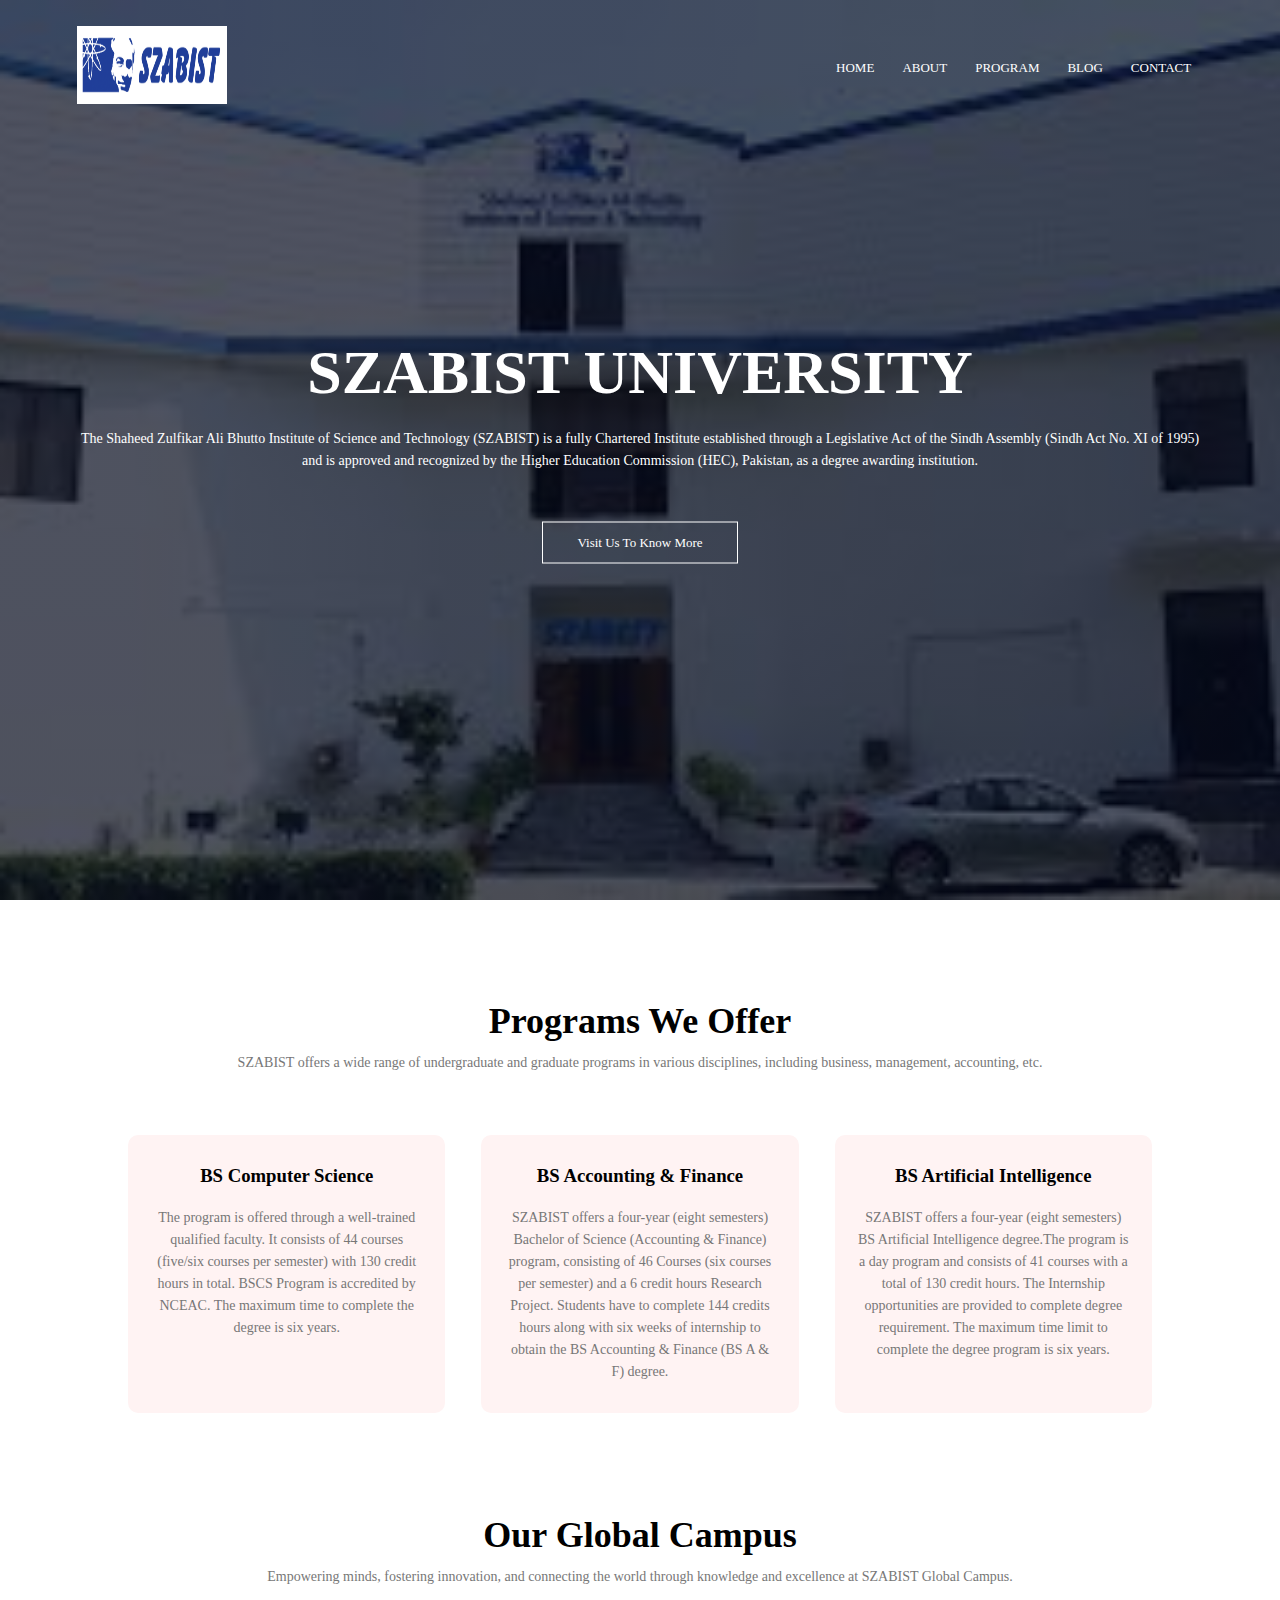
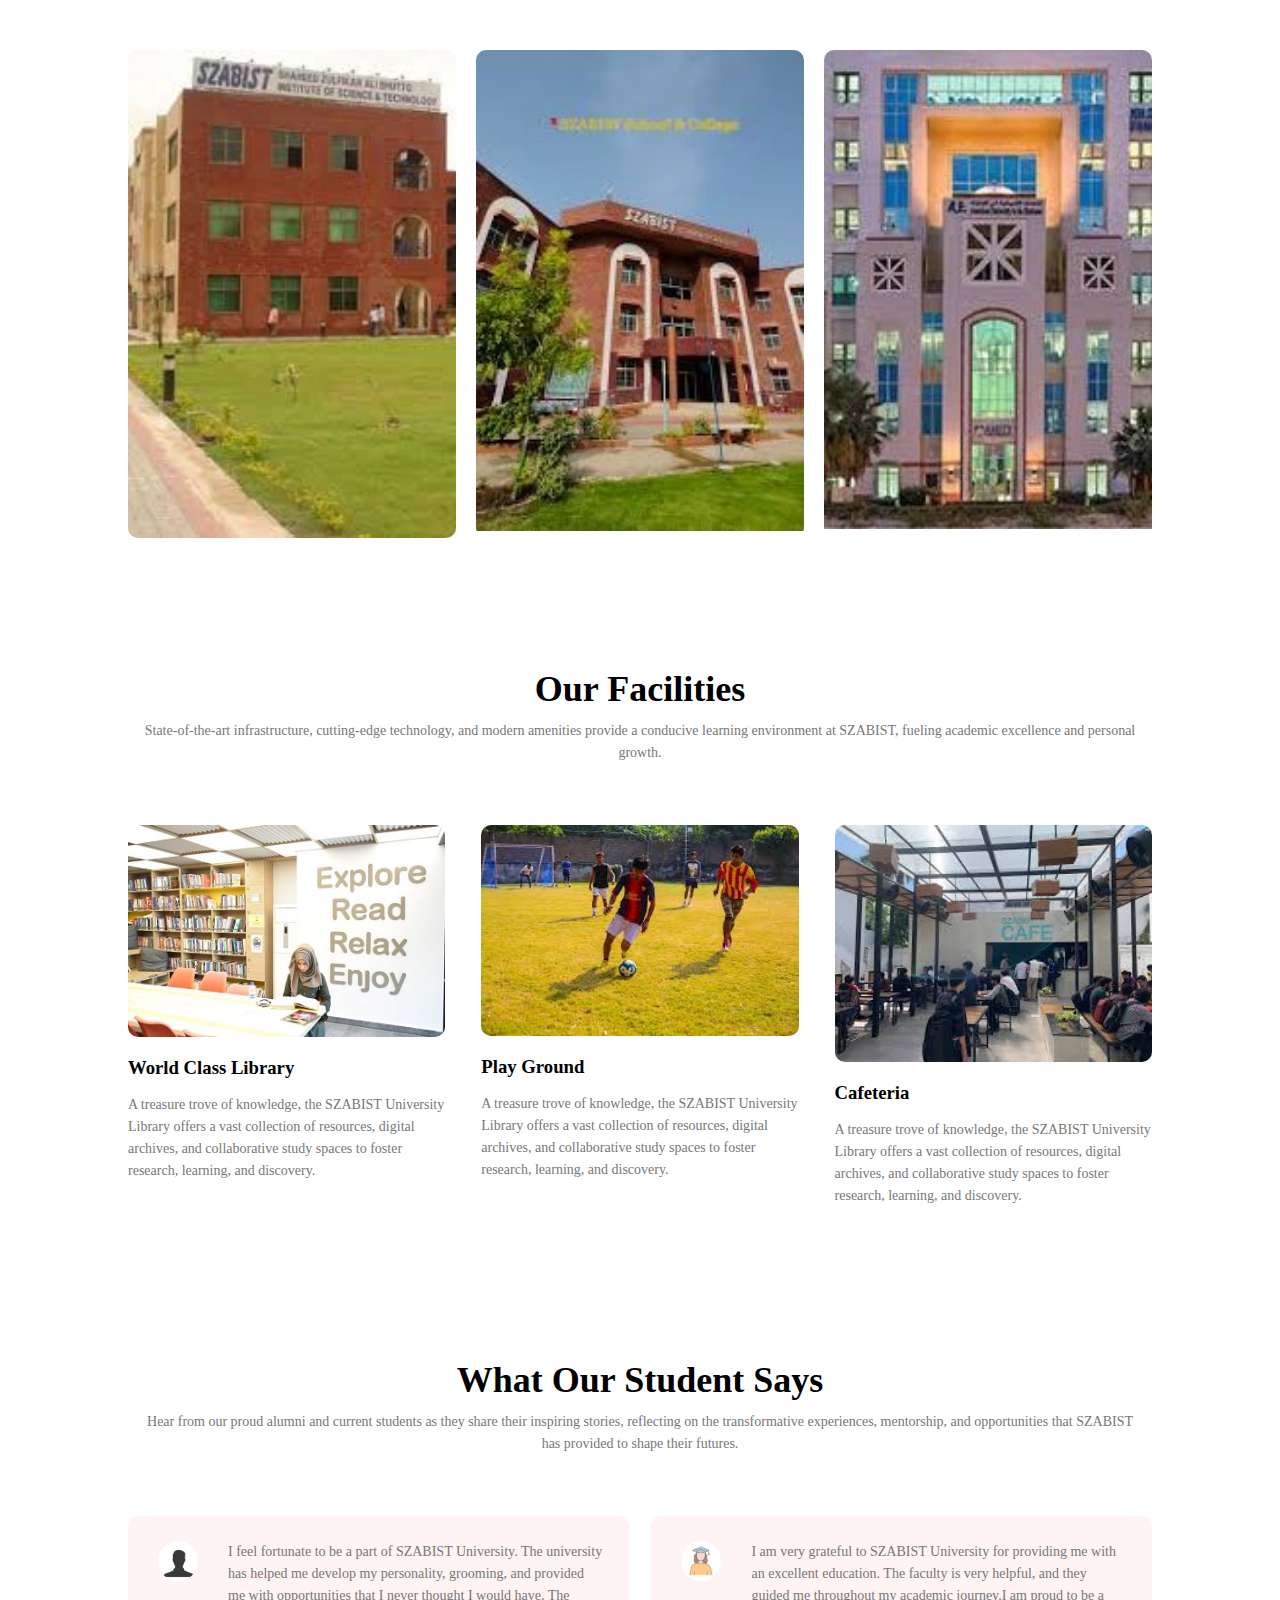
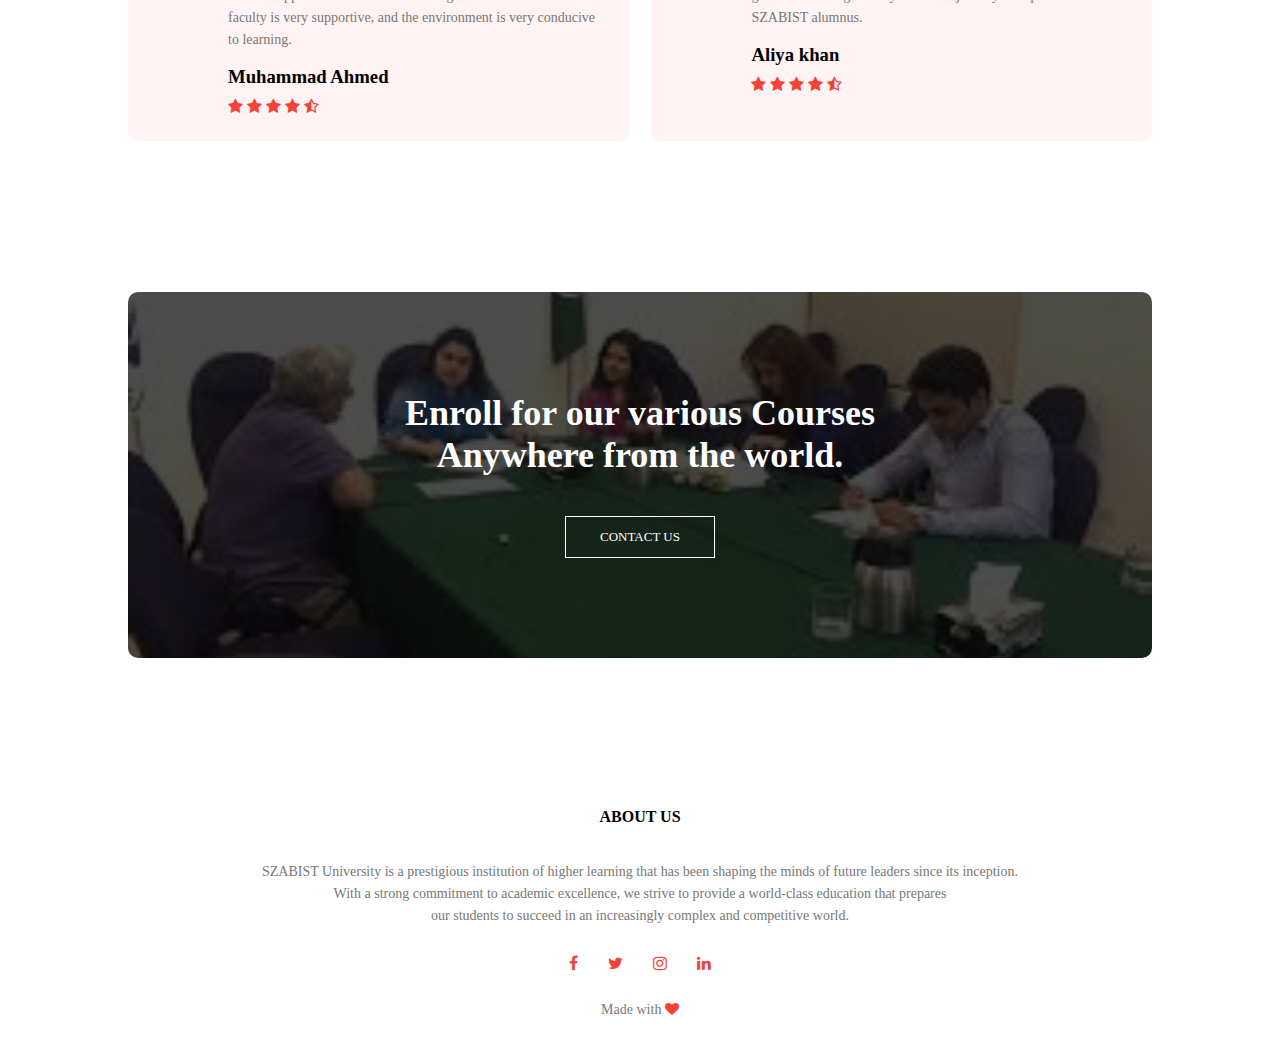
<file: index.html>
<!DOCTYPE html>
<html lang="en">
<head>
    <meta charset="UTF-8">
    <meta name="viewport" content="width=device-width, initial-scale=1.0">
    <title>University website design</title>
    <link rel="stylesheet" href="style.css">
    <!--<link rel="stylesheet" href="https://cdn.jsdelivr.net/npm/@fortawesome/fontawesome-free@6.4.2/css/fontawesome.min.css">-->
    <link rel="stylesheet" href="https://cdnjs.cloudflare.com/ajax/libs/font-awesome/4.7.0/css/font-awesome.min.css">
</head>
<body>
   
<section class="header">

       <nav>
        <a href="index.html"><img src="eduford_img/images.png" alt width="272" height="78" ></a>
        <div class="nav-links">
           <!-- <i class="fa fa-times"></i>-->
            <ul>
                <li><a href="index.html">HOME</a></li>
                <li><a href="about.html">ABOUT</a></li>
                <li><a href="Program.html">PROGRAM</a></li>
                <li><a href="blog.html">BLOG</a></li>
                <li><a href="contact.html">CONTACT</a></li>
            </ul>
        </div>
        <!--<i class="fa fa-bars"></i>-->
       </nav>
       <div class="text-box">
        <h1>SZABIST UNIVERSITY</h1>
        <p>The Shaheed Zulfikar Ali Bhutto Institute of Science and Technology (SZABIST) is a fully Chartered Institute established through a Legislative Act of the Sindh Assembly (Sindh Act No. XI of 1995) and is approved and recognized by the Higher Education Commission (HEC), Pakistan, as a degree awarding institution.</p>
        <a href="" class="hero-btn">Visit Us To Know More</a>
    </div>
</section>
<!-------Course------->
<section  class="program">
    <h1>Programs We Offer</h1>
    <p>SZABIST offers a wide range of undergraduate and graduate programs in various disciplines, including business, management, accounting, etc.</p>
     <div class="row">
        <div class="Program-col">
            <h3> BS Computer Science</h3>
            <p>The program is offered through a well-trained qualified faculty. It consists of 44 courses (five/six courses per semester) with 130 credit hours in total. BSCS Program is accredited by NCEAC. The maximum time to complete the degree is six years.</p>

        </div>
        <div class="Program-col">
            <h3> BS Accounting & Finance</h3>
            <p>SZABIST offers a four-year (eight semesters) Bachelor of Science (Accounting & Finance) program, consisting of 46 Courses (six courses per semester) and a 6 credit hours Research Project. Students have to complete 144 credits hours along with six weeks of internship to obtain the BS Accounting & Finance (BS A & F) degree.</p>
            
        </div>
        <div class="Program-col">
            <h3>BS Artificial Intelligence</h3>
            <p>SZABIST offers a four-year (eight semesters) BS Artificial Intelligence degree.The program is a day program and consists of 41 courses with a total of 130 credit hours. The Internship opportunities are provided to complete degree requirement. The maximum time limit to complete the degree program is six years.</p>
            
        </div>
     </div>
</section>
<section class="campus">
    <h1>Our Global Campus</h1>
    <p>Empowering minds, fostering innovation, and connecting the world through knowledge and excellence at SZABIST Global Campus.</p>
     <div class="row">
        <div class="campus-col">
            <img src="eduford_img/images.jpeg">
            <div class="layer">
                <h3>ISLAMABAD</h3>
            </div>
        </div>
        <div class="campus-col">
            <img src="eduford_img/szabist larkana.jpeg">
            <div class="layer">
                <h3>LARKANA</h3>
            </div>
        </div>
        <div class="campus-col">
            <img src="eduford_img/szabist dubai.jpeg">
            <div class="layer">
                <h3>DUBAI</h3>
            </div>
        </div>
     </div>

</section>

<!--------FACILITIES-------->
<section class="Facilities">
    <h1>Our Facilities</h1>
    <p>State-of-the-art infrastructure, cutting-edge technology, and modern amenities provide a conducive learning environment at SZABIST, fueling academic excellence and personal growth.</p>
    <div class="row">
        <div class="facilities-col">
            <img src="eduford_img/Library szabist.jpg">
            <h3>World Class Library</h3>
            <p>A treasure trove of knowledge, the SZABIST University Library offers a vast collection of resources, digital archives, and collaborative study spaces to foster research, learning, and discovery.</p>
        </div>
        <div class="facilities-col">
            <img src="eduford_img/playground.jpeg">
            <h3>Play Ground</h3>
            <p>A treasure trove of knowledge, the SZABIST University Library offers a vast collection of resources, digital archives, and collaborative study spaces to foster research, learning, and discovery.</p>
        </div>
        <div class="facilities-col">
            <img src="eduford_img/cafe.jpeg">
            <h3>Cafeteria</h3>
            <p>A treasure trove of knowledge, the SZABIST University Library offers a vast collection of resources, digital archives, and collaborative study spaces to foster research, learning, and discovery.</p>
        </div>
    </div>

</section>


<!--------Testimonials------->
<section class="testimonials">
    <h1>What Our Student Says</h1>
    <p>Hear from our proud alumni and current students as they share their inspiring stories, reflecting on the transformative experiences, mentorship, and opportunities that SZABIST has provided to shape their futures.</p>
    <div class="row">
        <div class="testimonials-col">
            <img src="eduford_img/male-and-female-user-icons-vector-24500252.jpg">
            <div>
                <p>I feel fortunate to be a part of SZABIST University. The university has helped me develop my personality, grooming, and provided me with opportunities that I never thought I would have. The faculty is very supportive, and the environment is very conducive to learning.
                </p>
                <h3>Muhammad Ahmed</h3>
                <span class="fa fa-star checked"></span>
                <span class="fa fa-star checked"></span>
                <span class="fa fa-star checked"></span>
                <span class="fa fa-star"></span>
                <span class="fa fa-star-half-o"></span>
            </div>
        </div>
        <div class="testimonials-col">
            <img src="eduford_img/female 2.webp">
            <div>
                <p>I am very grateful to SZABIST University for providing me with an excellent education. The faculty is very helpful, and they guided me throughout my academic journey.I am proud to be a SZABIST alumnus.
                </p>
                <h3>Aliya khan</h3>
                <span class="fa fa-star checked"></span>
                <span class="fa fa-star checked"></span>
                <span class="fa fa-star checked"></span>
                <span class="fa fa-star"></span>
                <span class="fa fa-star-half-o"></span>
            </div>
        </div>
    </div>

</section>




<!--- call to action --->


<section class="contact">
    <h1>Enroll for our various Courses <br>Anywhere from the world.</h1>
    <a href="#" class="hero-btn">CONTACT US</a>
</section>


<!--- footer --->
<section class="footer">
    <h4>ABOUT US</h4>
    <p>SZABIST University is a prestigious institution of higher learning that has been shaping the minds of future leaders since its inception.<br>With a strong commitment to academic excellence, we strive to provide a world-class education that prepares <br>our students to succeed in an increasingly complex and competitive world.</p>
    <div class="icons">
        <span class="fa fa-facebook checked"></span>
        <span class="fa fa-twitter checked "></span>
        <span class="fa fa-instagram checked"></span>
        <span class="fa fa-linkedin"></span>
    </div>
    <p>Made with <span class="fa fa-heart"></span> </p>

</section>



    
</body>
</html>
</file>
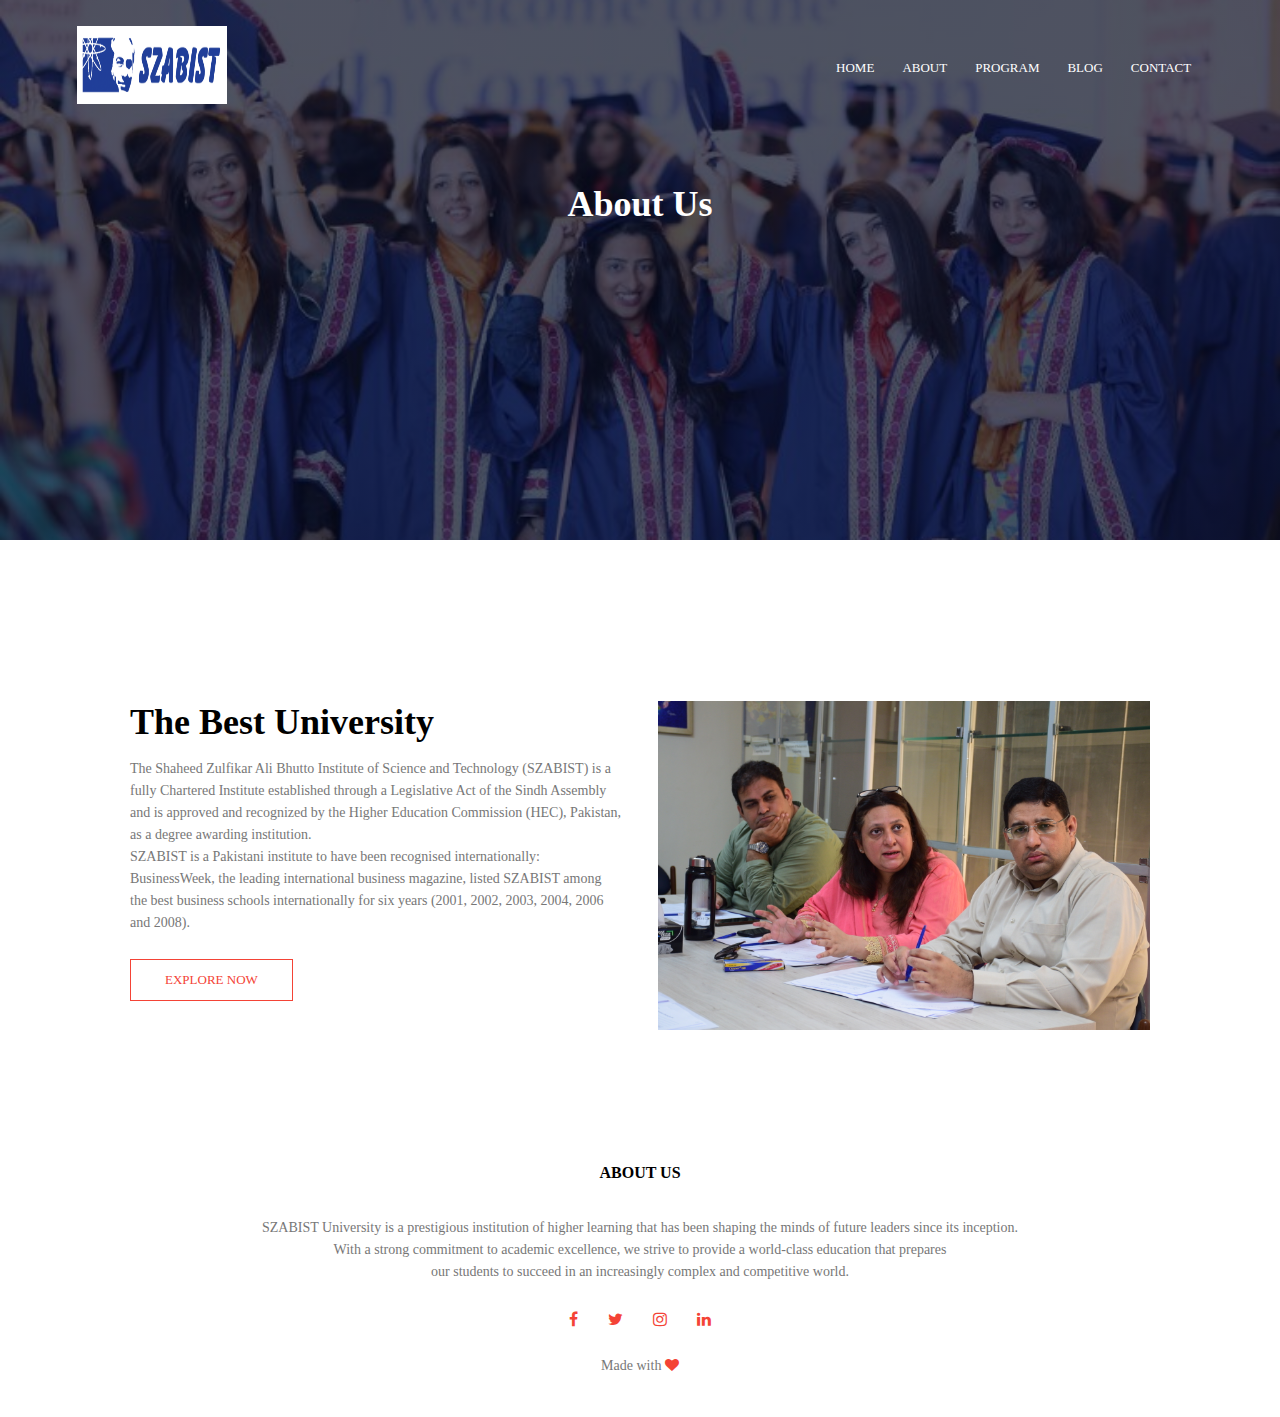
<file: about.html>
<!DOCTYPE html>
<html lang="en">
<head>
    <meta charset="UTF-8">
    <meta name="viewport" content="width=device-width, initial-scale=1.0">
    <title>University website design</title>
    <link rel="stylesheet" href="style.css">
    <!--<link rel="stylesheet" href="https://cdn.jsdelivr.net/npm/@fortawesome/fontawesome-free@6.4.2/css/fontawesome.min.css">-->
    <link rel="stylesheet" href="https://cdnjs.cloudflare.com/ajax/libs/font-awesome/4.7.0/css/font-awesome.min.css">
</head>
<body>
   
<section class="sub-header">

       <nav>
        <a href="index.html"><img src="eduford_img/images.png" alt width="272" height="78" ></a>
        <div class="nav-links">
           <!-- <i class="fa fa-times"></i>-->
            <ul>
                <li><a href="index.html">HOME</a></li>
                <li><a href="about.html">ABOUT</a></li>
                <li><a href="Program.html">PROGRAM</a></li>
                <li><a href="blog.html">BLOG</a></li>
                <li><a href="contact.html">CONTACT</a></li>
            </ul>
        </div>
        <!--<i class="fa fa-bars"></i>-->
       </nav>
       <h1>About Us</h1>
</section>
<section class="about-us">
    <div class="row">
        <div class="about-col">
            <h1>The Best University</h1>
            <p>The Shaheed Zulfikar Ali Bhutto Institute of Science and Technology (SZABIST) is a fully    Chartered Institute established through a Legislative Act of the Sindh Assembly and is approved and recognized by the Higher Education Commission (HEC), Pakistan, as a degree awarding institution.<br>
                SZABIST is a Pakistani institute to have been recognised internationally: BusinessWeek, the leading international business magazine, listed SZABIST among the best business schools internationally for six years (2001, 2002, 2003, 2004, 2006 and 2008).
            </p>
            <a href="#" class="hero-btn  red-btn">EXPLORE NOW</a>
        </div>
        <div class="about-col">
            <img src="eduford_img/1.jpg">
        </div>
    </div>
</section>








<!--- footer --->
<section class="footer">
    <h4>ABOUT US</h4>
    <p>SZABIST University is a prestigious institution of higher learning that has been shaping the minds of future leaders since its inception.
        <br>With a strong commitment to academic excellence, we strive to provide a world-class education that prepares 
        <br>our students to succeed in an increasingly complex and competitive world.</p>
        <div class="icons">
            <span class="fa fa-facebook checked"></span>
            <span class="fa fa-twitter checked "></span>
            <span class="fa fa-instagram checked"></span>
            <span class="fa fa-linkedin"></span>
        </div>
        <p>Made with <span class="fa fa-heart"></span> </p>

</section>



    
</body>
</html>
</file>
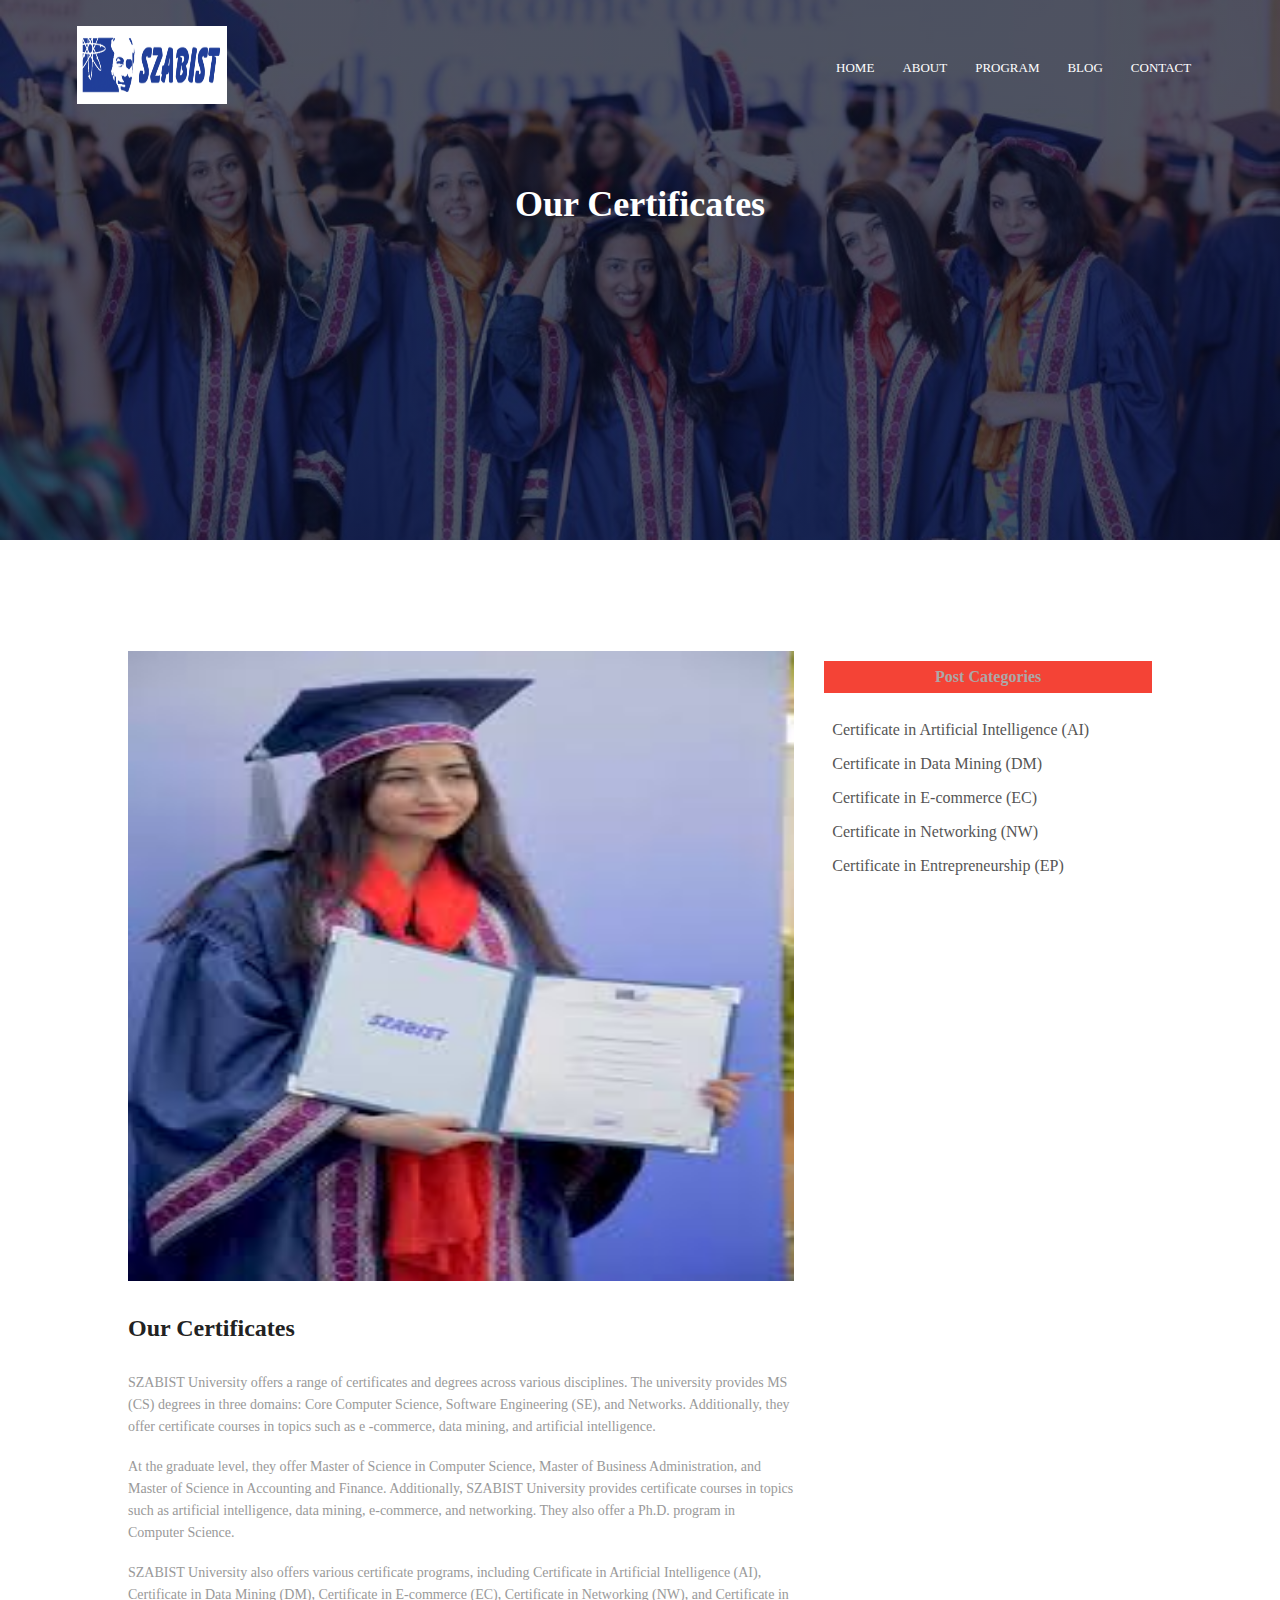
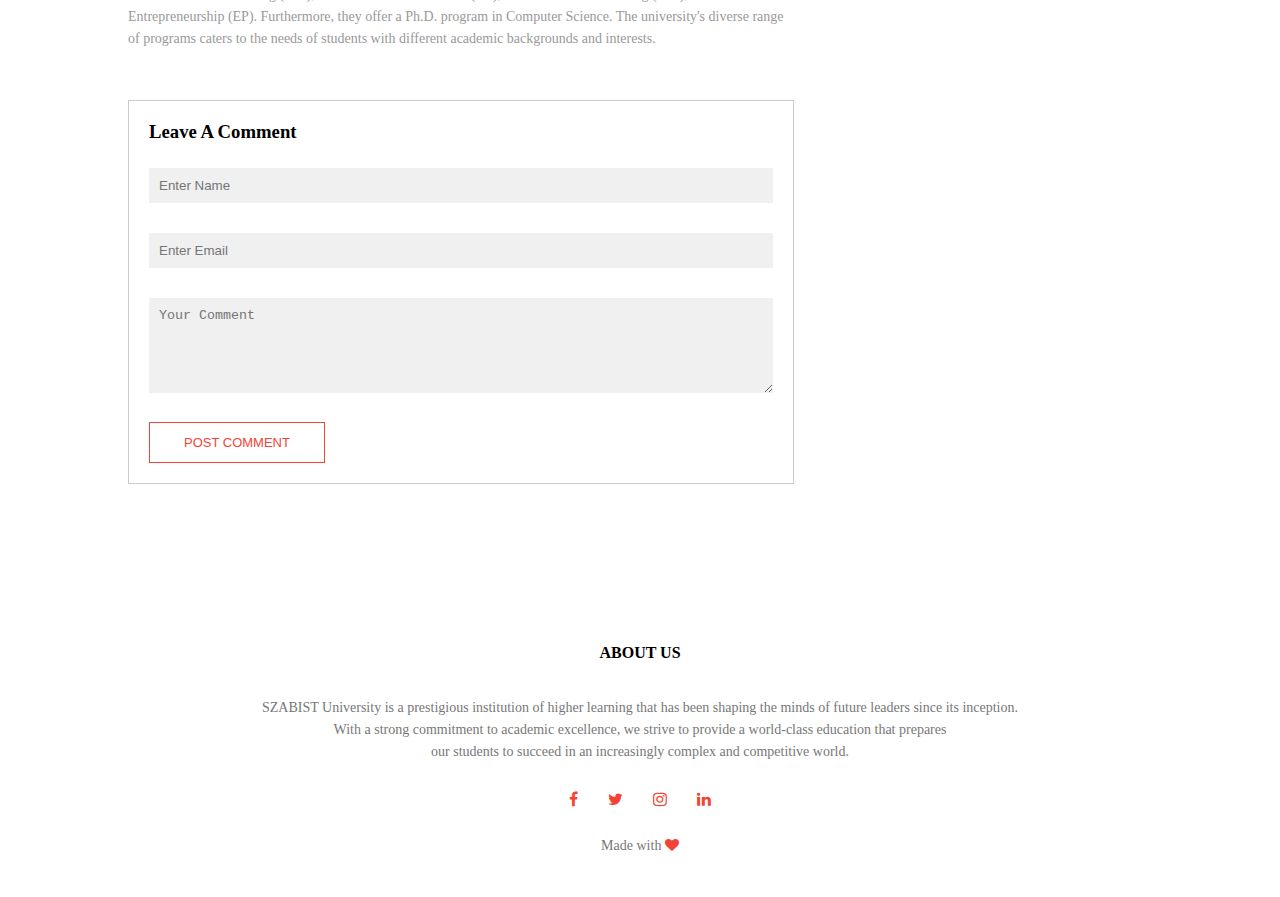
<file: blog.html>
<!DOCTYPE html>
<html lang="en">
<head>
    <meta charset="UTF-8">
    <meta name="viewport" content="width=device-width, initial-scale=1.0">
    <title>University website design</title>
    <link rel="stylesheet" href="style.css">
    <!--<link rel="stylesheet" href="https://cdn.jsdelivr.net/npm/@fortawesome/fontawesome-free@6.4.2/css/fontawesome.min.css">-->
    <link rel="stylesheet" href="https://cdnjs.cloudflare.com/ajax/libs/font-awesome/4.7.0/css/font-awesome.min.css">
</head>
<body>
   
<section class="sub-header">

       <nav>
        <a href="index.html"><img src="eduford_img/images.png" alt width="272" height="78" ></a>
        <div class="nav-links">
           <!-- <i class="fa fa-times"></i>-->
            <ul>
                <li><a href="index.html">HOME</a></li>
                <li><a href="about.html">ABOUT</a></li>
                <li><a href="Program.html">PROGRAM</a></li>
                <li><a href="blog.html">BLOG</a></li>
                <li><a href="contact.html">CONTACT</a></li>
            </ul>
        </div>
        <!--<i class="fa fa-bars"></i>-->
       </nav>
       <h1>Our Certificates</h1>
</section>

<section class="blog-content">
    <div class="row">
        <div class="blog-left">
            <img src="eduford_img/certificate2.jpeg">
            <h2>Our Certificates</h2>
            <p>SZABIST University offers a range of certificates and degrees across various disciplines. The university provides MS (CS) degrees in three domains: Core Computer Science, Software Engineering (SE), and Networks. Additionally, they offer certificate courses in topics such as e -commerce, data mining, and artificial intelligence.</p>
            <br>
            <p>At the graduate level, they offer Master of Science in Computer Science, Master of Business Administration, and Master of Science in Accounting and Finance. Additionally, SZABIST University provides certificate courses in topics such as artificial intelligence, data mining, e-commerce, and networking. They also offer a Ph.D. program in Computer Science.</p>
            <br>
            <p>SZABIST University also offers various certificate programs, including Certificate in Artificial Intelligence (AI), Certificate in Data Mining (DM), Certificate in E-commerce (EC), Certificate in Networking (NW), and Certificate in Entrepreneurship (EP).
            Furthermore, they offer a Ph.D. program in Computer Science. The university's diverse range of programs caters to the needs of students with different academic backgrounds and interests.
            </p>


            <div class="comment-box">
                <h3>Leave A Comment</h3>
                <form class="comment-form">
                    <input type="text" placeholder="Enter Name">
                    <input type="text" placeholder="Enter Email">
                    <textarea rows="5" placeholder="Your Comment"></textarea>
                    <button type="submit" class="hero-btn red-btn">POST COMMENT</button>
                </form>
            </div>
        </div>
        <div class="blog-right">
            <h3>Post Categories</h3>
            <div>
                <span>Certificate in Artificial Intelligence (AI)</span>
            </div>
            <div>
                <span>Certificate in Data Mining (DM)</span>
            </div>
            <div>
                <span>Certificate in E-commerce (EC)</span>
            </div>
            <div>
                <span>Certificate in Networking (NW)</span>
            </div>
            <div>
                <span>Certificate in Entrepreneurship (EP)</span>
            </div>
        </div>
    </div>
</section>


<!--- footer --->
<section class="footer">
    <h4>ABOUT US</h4>
    <p>SZABIST University is a prestigious institution of higher learning that has been shaping the minds of future leaders since its inception.
        <br>With a strong commitment to academic excellence, we strive to provide a world-class education that prepares 
        <br>our students to succeed in an increasingly complex and competitive world.</p>
        <div class="icons">
            <span class="fa fa-facebook checked"></span>
            <span class="fa fa-twitter checked "></span>
            <span class="fa fa-instagram checked"></span>
            <span class="fa fa-linkedin"></span>
        </div>
        <p>Made with <span class="fa fa-heart"></span> </p>

</section>



    
</body>
</html>
</file>
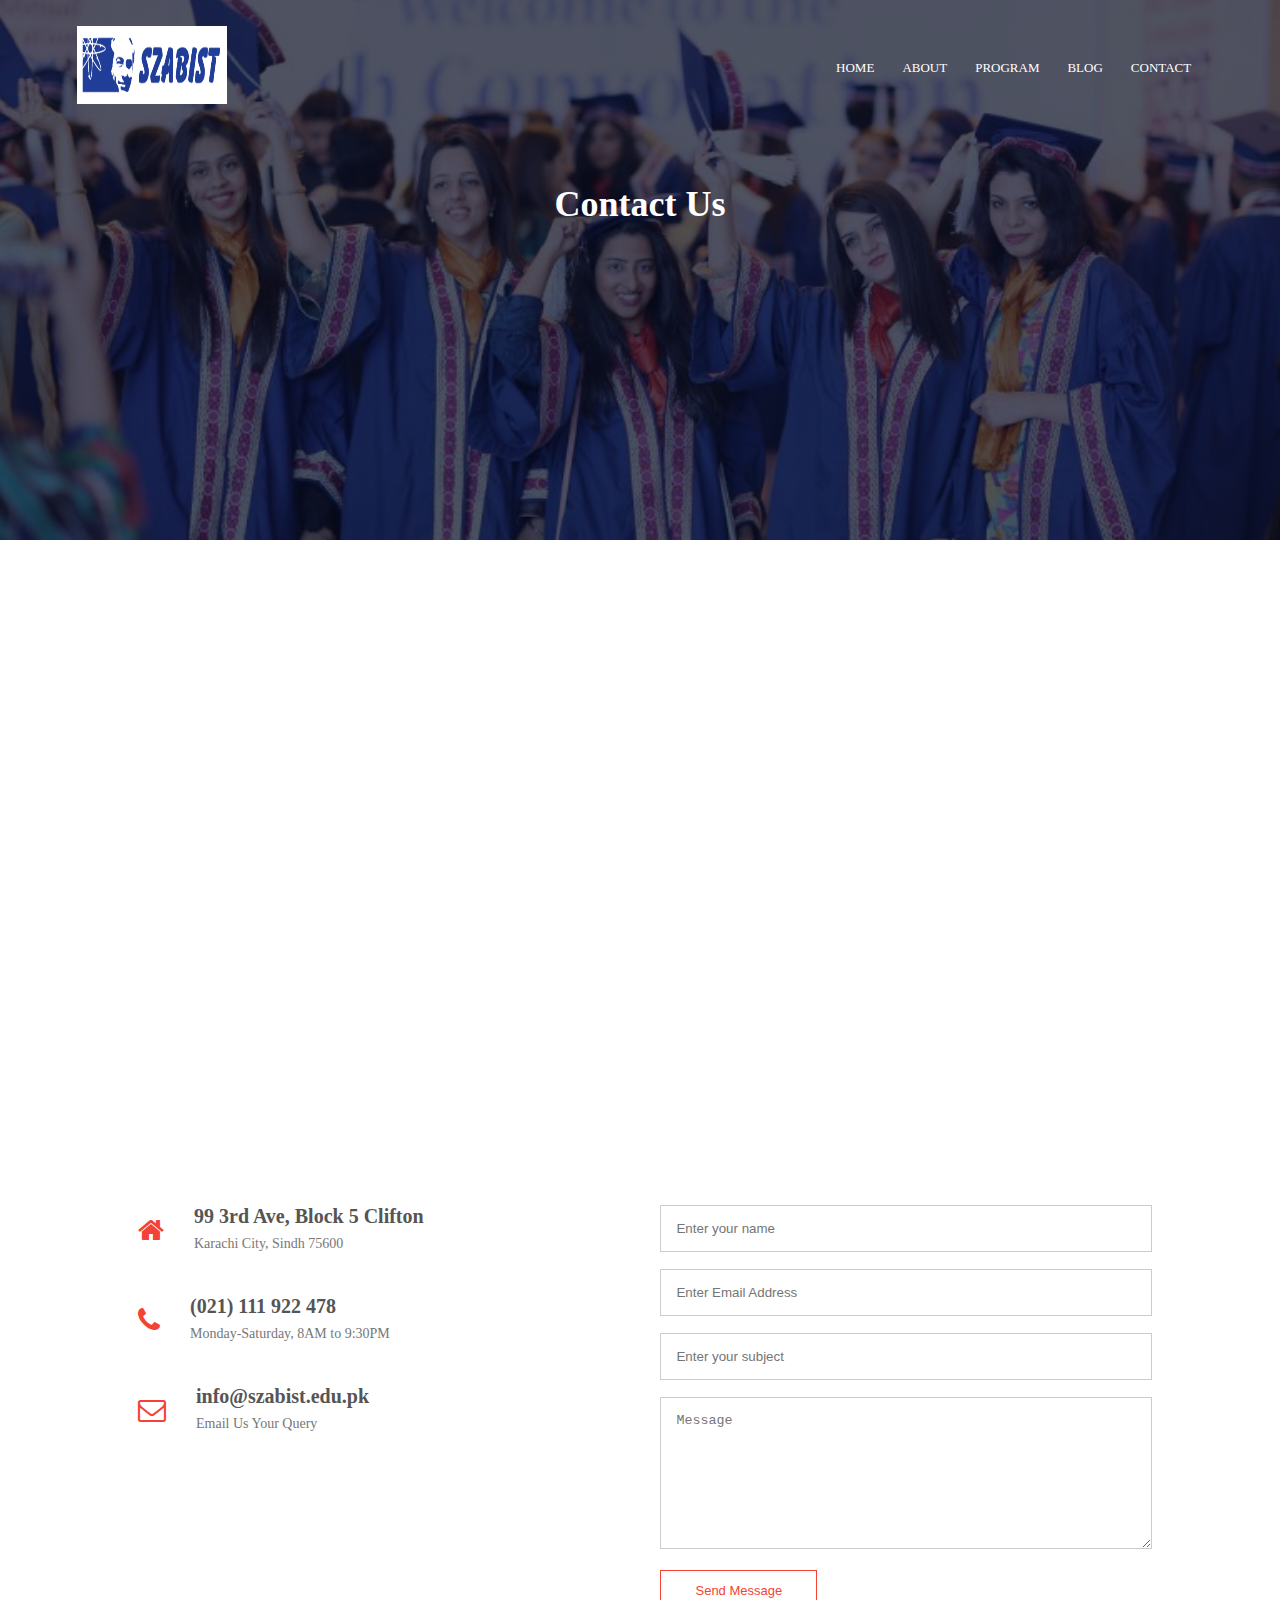
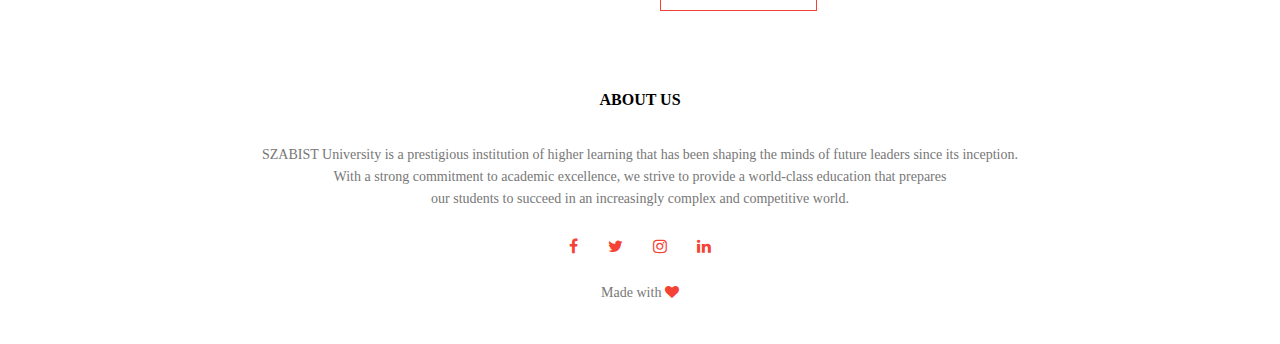
<file: contact.html>
<!DOCTYPE html>
<html lang="en">
<head>
    <meta charset="UTF-8">
    <meta name="viewport" content="width=device-width, initial-scale=1.0">
    <title>University website design</title>
    <link rel="stylesheet" href="style.css">
    <!--<link rel="stylesheet" href="https://cdn.jsdelivr.net/npm/@fortawesome/fontawesome-free@6.4.2/css/fontawesome.min.css">-->
    <link rel="stylesheet" href="https://cdnjs.cloudflare.com/ajax/libs/font-awesome/4.7.0/css/font-awesome.min.css">
</head>
<body>
   
<section class="sub-header">

       <nav>
        <a href="index.html"><img src="eduford_img/images.png" alt width="272" height="78" ></a>
        <div class="nav-links">
           <!-- <i class="fa fa-times"></i>-->
            <ul>
                <li><a href="index.html">HOME</a></li>
                <li><a href="about.html">ABOUT</a></li>
                <li><a href="Program.html">PROGRAM</a></li>
                <li><a href="blog.html">BLOG</a></li>
                <li><a href="contact.html">CONTACT</a></li>
            </ul>
        </div>
        <!--<i class="fa fa-bars"></i>-->
       </nav>
       <h1>Contact Us</h1>
</section>

<section class="location">
    <iframe src="https://www.google.com/maps/embed?pb=!1m14!1m8!1m3!1d14485.14971543316!2d67.0307015!3d24.8198423!3m2!1i1024!2i768!4f13.1!3m3!1m2!1s0x3eb33dbafc53b46b%3A0xbe0305d9d435e0a5!2sShaheed%20Zulfikar%20Ali%20Bhutto%20Institute%20of%20Science%20and%20Technology%20University!5e0!3m2!1sen!2s!4v1725395113871!5m2!1sen!2s" width="600" height="450" style="border:0;" allowfullscreen="" loading="lazy" referrerpolicy="no-referrer-when-downgrade"></iframe>
</section>
<section class="contact-us">
    <div class="row">
        <div class="contact-col">
            <div>
                <span class="fa fa-home"></span>
                 <span>
                    <h5>99 3rd Ave, Block 5 Clifton</h5>
                    <p>Karachi City, Sindh 75600</p>
                 </span>
            </div>
            <div>
                <span class="fa fa-phone"></span>
                 <span>
                    <h5>(021) 111 922 478</h5>
                    <p>Monday-Saturday, 8AM to 9:30PM</p>
                 </span>
            </div>
            <div>
                <span class="fa fa-envelope-o"></span>
                 <span>
                    <h5>info@szabist.edu.pk</h5>
                    <p>Email Us Your Query</p>
                 </span>
            </div>
        </div>
        <div class="contact-col">
            <form action="form-handler.php" method="post">
               <input type="text" name="name" placeholder="Enter your name" required>
               <input type="email" name="email" placeholder="Enter Email Address" required>
               <input type="text" name="subject" placeholder="Enter your subject" required>
               <textarea rows="8" name="message" placeholder="Message" required></textarea>
               <button type="submit" class="hero-btn red-btn"> Send Message</button>
               </form>
       </div>
    </div>
</section>








<!--- footer --->
<section class="footer">
    <h4>ABOUT US</h4>
    <p>SZABIST University is a prestigious institution of higher learning that has been shaping the minds of future leaders since its inception.
        <br>With a strong commitment to academic excellence, we strive to provide a world-class education that prepares 
        <br>our students to succeed in an increasingly complex and competitive world.</p>
        <div class="icons">
            <span class="fa fa-facebook checked"></span>
            <span class="fa fa-twitter checked "></span>
            <span class="fa fa-instagram checked"></span>
            <span class="fa fa-linkedin"></span>
        </div>
        <p>Made with <span class="fa fa-heart"></span> </p>

</section>



    
</body>
</html>
</file>
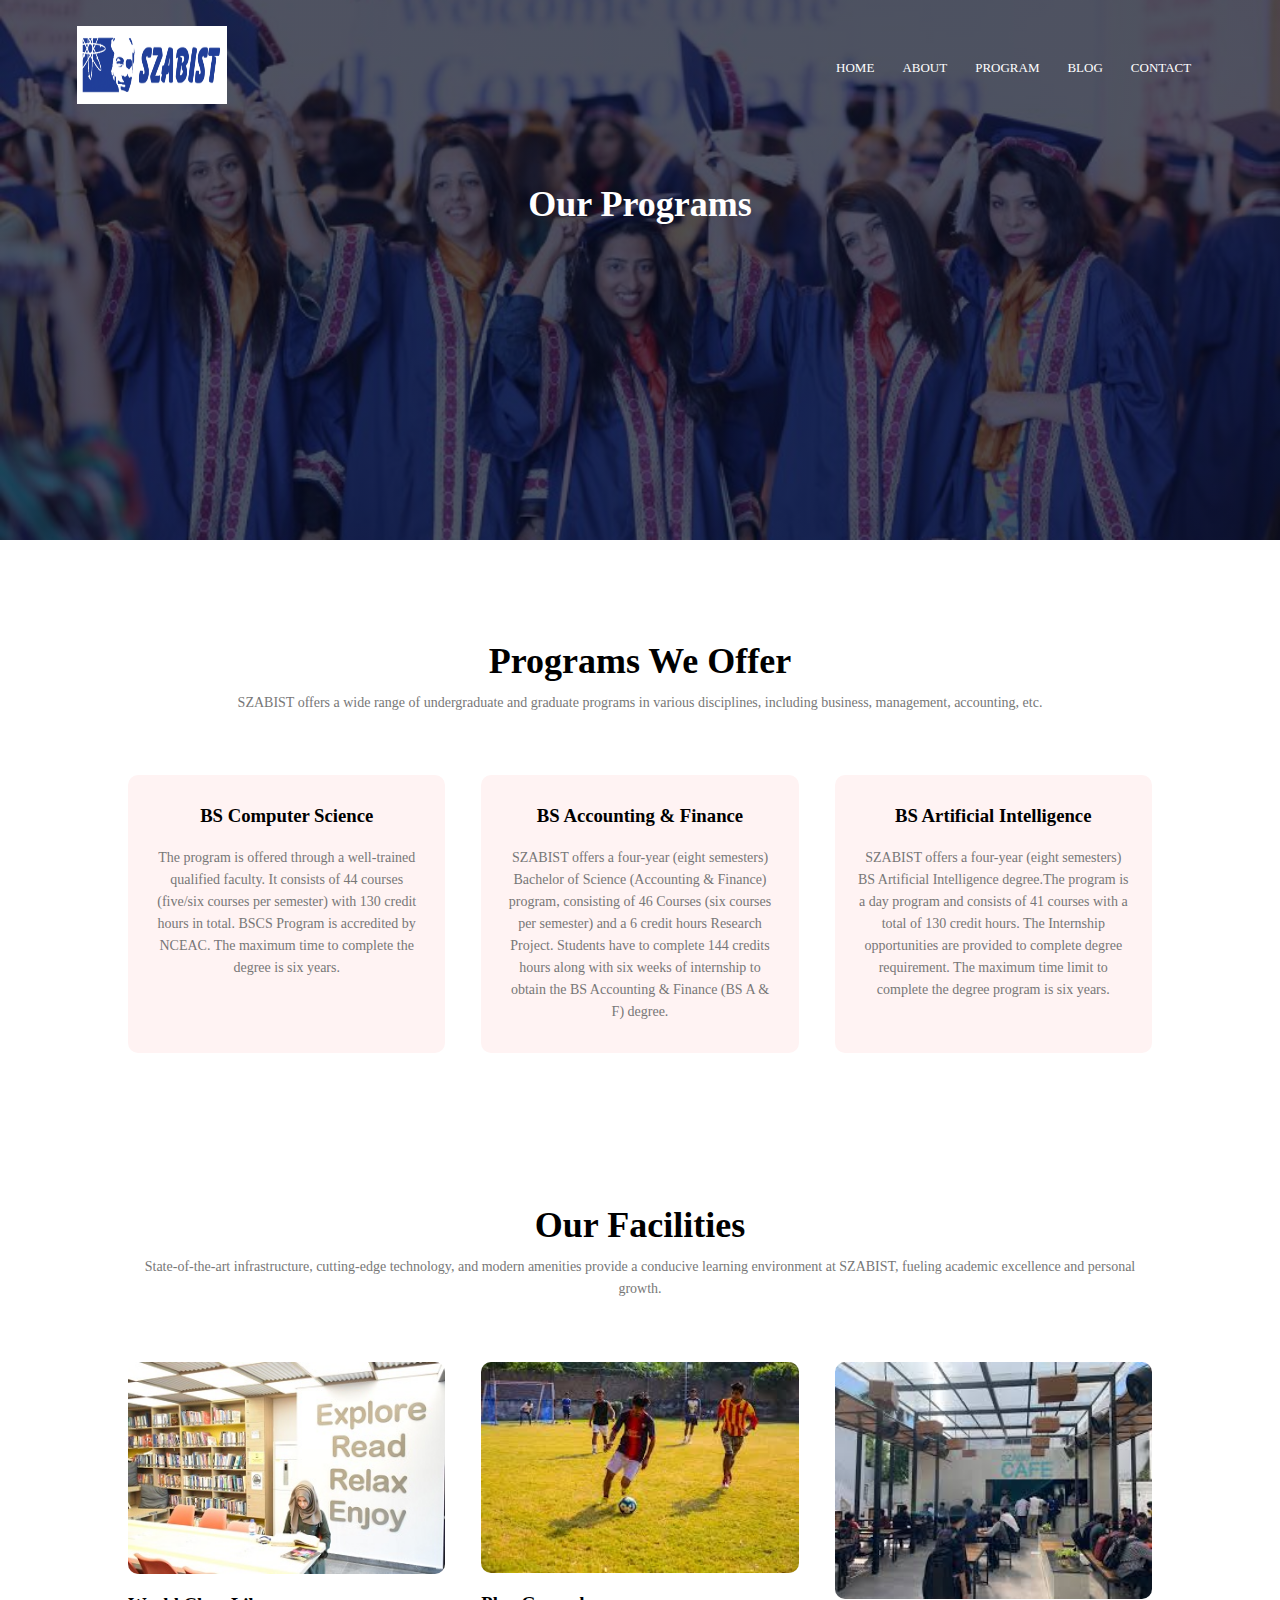
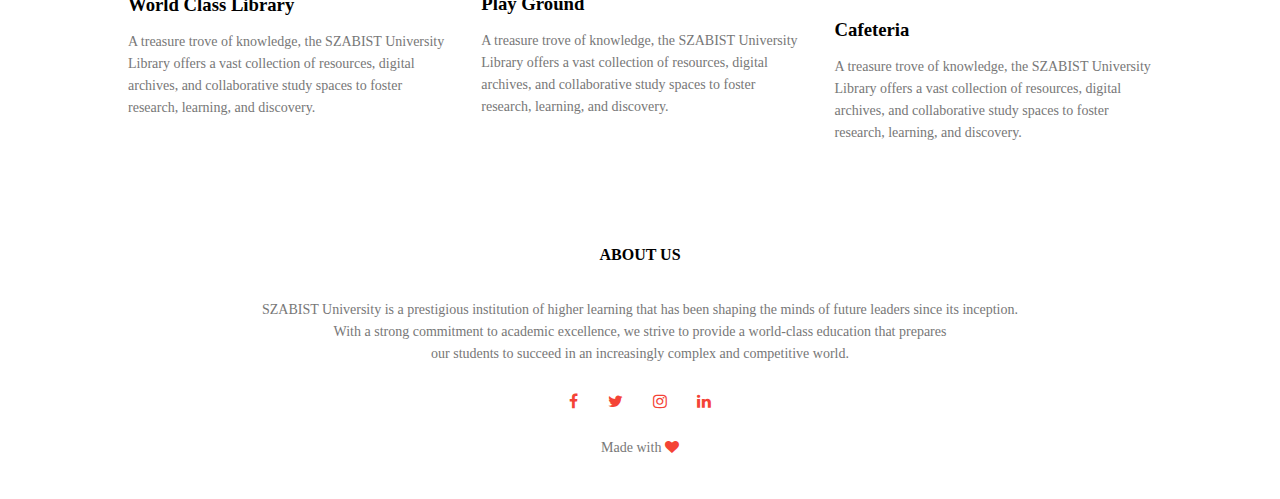
<file: Program.html>
<!DOCTYPE html>
<html lang="en">
<head>
    <meta charset="UTF-8">
    <meta name="viewport" content="width=device-width, initial-scale=1.0">
    <title>University website design</title>
    <link rel="stylesheet" href="style.css">
    <!--<link rel="stylesheet" href="https://cdn.jsdelivr.net/npm/@fortawesome/fontawesome-free@6.4.2/css/fontawesome.min.css">-->
    <link rel="stylesheet" href="https://cdnjs.cloudflare.com/ajax/libs/font-awesome/4.7.0/css/font-awesome.min.css">
</head>
<body>
   
<section class="sub-header">

       <nav>
        <a href="index.html"><img src="eduford_img/images.png" alt width="272" height="78" ></a>
        <div class="nav-links">
           <!-- <i class="fa fa-times"></i>-->
            <ul>
                <li><a href="index.html">HOME</a></li>
                <li><a href="about.html">ABOUT</a></li>
                <li><a href="Program.html">PROGRAM</a></li>
                <li><a href="blog.html">BLOG</a></li>
                <li><a href="contact.html">CONTACT</a></li>
            </ul>
        </div>
        <!--<i class="fa fa-bars"></i>-->
       </nav>
       <h1>Our Programs</h1>
</section>
<section  class="program">
    <h1>Programs We Offer</h1>
    <p>SZABIST offers a wide range of undergraduate and graduate programs in various disciplines, including business, management, accounting, etc.</p>
     <div class="row">
        <div class="Program-col">
            <h3> BS Computer Science</h3>
            <p>The program is offered through a well-trained qualified faculty. It consists of 44 courses (five/six courses per semester) with 130 credit hours in total. BSCS Program is accredited by NCEAC. The maximum time to complete the degree is six years.</p>

        </div>
        <div class="Program-col">
            <h3> BS Accounting & Finance</h3>
            <p>SZABIST offers a four-year (eight semesters) Bachelor of Science (Accounting & Finance) program, consisting of 46 Courses (six courses per semester) and a 6 credit hours Research Project. Students have to complete 144 credits hours along with six weeks of internship to obtain the BS Accounting & Finance (BS A & F) degree.</p>
            
        </div>
        <div class="Program-col">
            <h3>BS Artificial Intelligence</h3>
            <p>SZABIST offers a four-year (eight semesters) BS Artificial Intelligence degree.The program is a day program and consists of 41 courses with a total of 130 credit hours. The Internship opportunities are provided to complete degree requirement. The maximum time limit to complete the degree program is six years.</p>
            
        </div>
     </div>
</section>
<section class="Facilities">
    <h1>Our Facilities</h1>
    <p>State-of-the-art infrastructure, cutting-edge technology, and modern amenities provide a conducive learning environment at SZABIST, fueling academic excellence and personal growth.</p>
    <div class="row">
        <div class="facilities-col">
            <img src="eduford_img/Library szabist.jpg">
            <h3>World Class Library</h3>
            <p>A treasure trove of knowledge, the SZABIST University Library offers a vast collection of resources, digital archives, and collaborative study spaces to foster research, learning, and discovery.</p>
        </div>
        <div class="facilities-col">
            <img src="eduford_img/playground.jpeg">
            <h3>Play Ground</h3>
            <p>A treasure trove of knowledge, the SZABIST University Library offers a vast collection of resources, digital archives, and collaborative study spaces to foster research, learning, and discovery.</p>
        </div>
        <div class="facilities-col">
            <img src="eduford_img/cafe.jpeg">
            <h3>Cafeteria</h3>
            <p>A treasure trove of knowledge, the SZABIST University Library offers a vast collection of resources, digital archives, and collaborative study spaces to foster research, learning, and discovery.</p>
        </div>
    </div>

</section>









<!--- footer --->
<section class="footer">
    <h4>ABOUT US</h4>
    <p>SZABIST University is a prestigious institution of higher learning that has been shaping the minds of future leaders since its inception.
        <br>With a strong commitment to academic excellence, we strive to provide a world-class education that prepares 
        <br>our students to succeed in an increasingly complex and competitive world.</p>
        <div class="icons">
            <span class="fa fa-facebook checked"></span>
            <span class="fa fa-twitter checked "></span>
            <span class="fa fa-instagram checked"></span>
            <span class="fa fa-linkedin"></span>
        </div>
        <p>Made with <span class="fa fa-heart"></span> </p>

</section>



    
</body>
</html>
</file>
<file: style.css>
*{
    margin: 0;
    padding: 0;
}
.header{
    min-height: 100vh;
    width: 100%;
    background-image: linear-gradient(rgba(4,9,30,0.7),rgba(4,9,30,0.7)), url(eduford_img/download.jpeg);
    background-position: center;
    background-size: cover;
    position: relative;
}
nav{
    display: flex;
    padding: 2%  6%;
    justify-content: space-between;
    align-items: center ;
}
nav img{
    width: 150px;
}
.nav-links{
    flex: 1;
    text-align: right;
}
.nav-links ul li{
       list-style: none;
       display: inline;
       padding: 8px 12px;
       position: relative;
}
.nav-links ul li a{
    color: #fff;
    text-decoration: none;
    font-size: 13px;
}
.nav-links ul li::after{
    content: '';
    width: 100%;
    height: 2px;
    background: #f44336;
    display: block;
    margin: auto;
    display: inline;
    transition: 0.5s;
}
.nav-links ul li:hover::after{
        width: 100%;
}
.text-box{
    width: 90%;
    color: #fff;
    position: absolute;
    top: 50%;
    left: 50%;
    transform: translate(-50%,-50%);
    text-align: center;
}
.text-box h1{
    font-size: 62px;
}
.text-box p{
    margin: 10px 0 40px;
    font-size: 14px;
    color: #fff;
}
.hero-btn{
    display: inline-block;
    text-decoration: none;
    color: #fff;
    border: 1px solid #fff;
    padding: 12px 34px;
    font-size: 13px;
    background: transparent;
    position: relative;
    cursor: pointer;  
}
.hero-btn:hover{
    border: 1px solid #f44336;
    background: #f44336;
    transition: 1s;
}
nav .fa{
    display: none;
}
/*@media(max-width: 700px){
    .text-box h1{
        font-size: 20px;
    }
    .nav-links ul li{
        display: block;
    }
    .nav-links{
        position: absolute;
        background: #f44336 ;
        height: 100vh;
        width: 200px;
        top: 0;
        right: -200px;
        text-align: left;
        z-index: 2;     
    }
    nav .fa{
        display: block;
        color: #fff;
        margin: 100px;
        font-size: 22px;
        cursor: pointer;
    }
}*/
.program{
    width: 80%;
    margin: auto;
    text-align: center;
    padding-top: 100px;
}
h1{
    font-size: 36px;
    font-weight: 600;
}
p{
    color: #777;
    font-size: 14px;
    font-weight: 300;
    line-height: 22px;
    padding: 10px;
}
.row{
    margin-top: 5%;
    display: flex;
    justify-content: space-between;
}
.Program-col{
    flex-basis: 31%;
    background: #fff3f3;
    border-radius: 10px;
    margin-bottom: 5%;
    padding: 20px 12px;
    box-sizing: border-box;
}
h3{
    text-align: center;
    font-weight: 600;
    margin: 10px 0;
}
.Program-col:hover{
    box-shadow: 0 0 20px 0px rgba(0,0,0,0.2);
}
@media(max-width: 700px){
    .row{
        flex-direction: column;
    }
    
}
/*-----campus-----*/
.campus{
    width: 80%;
    margin: auto;
    text-align: center;
    padding-top: 50px;

}
.campus-col{
    flex-basis: 32%;
    border-radius: 10px;
    margin-bottom: 30px;
    position: relative;
    overflow: hidden;
}
.campus-col img{
    width: 100%; 
    display: block;  
}
.layer{
    background: transparent;
    height: 100%;
    width: 100%;
    position: absolute;
    top: 0;
    left: 0;
    transition: 0.5s;
}
.layer:hover{
    background: rgba(226,0,0,0.7);
}
.layer h3{
    width: 100%;
    font-weight: 500;
    color: #fff ;
    font-size: 26px;
    bottom: 0;
    left: 50%;
    transform: translateX(-50%);
    position: absolute;
    opacity: 0;
    transition: 0.5s;    
}
.layer:hover h3{
      bottom: 49%;
      opacity: 1;
}

/*------Facilities-----*/
.Facilities{
    width: 80%;
    margin: auto;
    text-align: center;
     padding-top: 100px;   

}
.facilities-col{
    flex-basis: 31%;
    border-radius: 10px;
    margin-bottom: 5%;
    text-align: left;
}
.facilities-col img{
    width: 100%;
    border-radius: 10px;
}
.facilities-col p{
    padding: 0;
}
.facilities-col h3{
    margin-top: 16px;
    margin-bottom: 15px;
    text-align: left;
}

/*----testimonials----*/
.testimonials{
    width: 80%;
    margin: auto;
    padding-top: 100px;
    text-align: center; 
}
.testimonials-col{
    flex-basis: 44%;
    border-radius: 10px;
    margin-bottom: 5%;
    text-align: left;
    background: #fff3f3;
    padding: 25px;
    cursor: pointer;
    display: flex; 
}
.testimonials-col img{
    height: 40px;
    margin-left: 5px;
    margin-right: 30px;
    border-radius: 50%;
}
.testimonials-col p{
    padding: 0;
}
.testimonials-col h3{
    margin-top: 15px;
    text-align: left;
}
.testimonials-col .fa{
    color: #f44336;
}
@media(max-width: 700px) {
    .testimonials-col img{
        margin-left: 5px;
        margin-right: 15px;
    }
    
}


.contact {
    margin: 100px auto;
    width: 80%;
    background-image: linear-gradient(rgba(0,0,0,0.7), rgba(0,0,0,0.7)), url('eduford_img/banner22.jpeg');
    background-position: center;
    background-size: cover;
    border-radius: 10px;
    text-align: center;
    padding: 100px 0;
}

.contact h1 {
    color: #fff;
    margin-bottom: 40px;
    padding: 0;
}
@media(max-width: 700px){
    .contact h1{
        font-size: 24px;
    }
}

/*----footer----*/
.footer{
    width: 100%;
    text-align: center;
    padding: 30px 0;
}
.footer h4{
    margin-bottom: 25px;
    margin-top: 20px;
    font-weight: 600;

}

.icons .fa{
    color: #f44336;
    margin: 0 13px;
    cursor: pointer;
    padding: 18px 0;
}
.fa-heart{
    color: #f44336;
}
  /*----about us page---*/
.sub-header{
    height: 60vh;
    width: 100%;
    background-image: linear-gradient(rgba(4,9,30,0.7),rgba(4,9,30,0.7)),url(eduford_img/background2.jpg);
    background-position: center;
    background-size: cover;
    text-align: center;
    color: #fff;
}
.sub-header h1{
    margin-top: 50px;
}
.about-us{
    width: 80%;
    margin: auto;
    padding-top: 80px;
    padding-bottom: 50px;
}
.about-col{
    flex-basis: 48%;
    padding: 30px 2px;
}
.about-col img{
    width: 100%;
}
.about-col h1{
    padding-top: 0;
}
.about-col p{
    padding: 15px 0 25px;
}
.red-btn{
    border: 1px solid #f44336;
    background: transparent;
    color: #f44336;
}
.red-btn:hover{
    color: #fff;
}


.blog-content{
      width: 80%;
      margin: auto;
      padding: 60px 0;   
}
.blog-left{
    flex-basis: 65%;
}
.blog-left img{
    width: 100%;
    height: 70vh;
}
.blog-left h2{
    color: #222;
    font-weight: 600;
    margin: 30px 0;
}
.blog-left p{
    color: #999;
    padding: 0;
}
.blog-right{
    flex-basis: 32%;
}
.blog-right h3{
    background: #f44336;
    color: #ada7a7;
    padding: 7px 0;
    font-size: 16px;
    margin-bottom: 20px;
}
.blog-right div{
    display: flex;
    align-items: center;
    justify-content: space-between;
    color: #555;
    padding: 8px;
    box-sizing: border-box;
}


.comment-box{
    border: 1px solid #ccc;
    margin: 50px 0;
    padding: 10px 20px;
}
.comment-box h3{
    text-align: left;
}
.comment-form input, .comment-form textarea{
    width: 100%;
    padding: 10px;
    margin: 15px 0;
    box-sizing: border-box;
    border: none;
    outline: none;
    background: #f0f0f0;
}
.comment-form button{
    margin: 10px 0;
}

.location{
    width: 80%;
    margin: auto;
    padding: 80px 0;

}
.location iframe{
    width: 100%;
}


.contact-us{
    width: 80%;
    margin: auto;
}
.contact-col{
    flex-basis: 48%;
    margin-bottom: 30px;

}
.contact-col div{
    display: flex;
    align-items: center;
    margin-bottom: 40px;
}
.contact-col div .fa{
    font-size: 28px;
    color: #f44336;
    margin: 10px;
    margin-right: 30px;
}
.contact-col div p{
    padding: 0;
}
.contact-col div h5{
    font-size: 20px;
    margin-bottom: 5px;
    color: #555;
}
.contact-col input, .contact-col textarea{
    width: 100%;
    padding: 15px;
    margin-bottom: 17px;
    outline: none;
    border: 1px solid #ccc;
    box-sizing: border-box;

}
</file>
